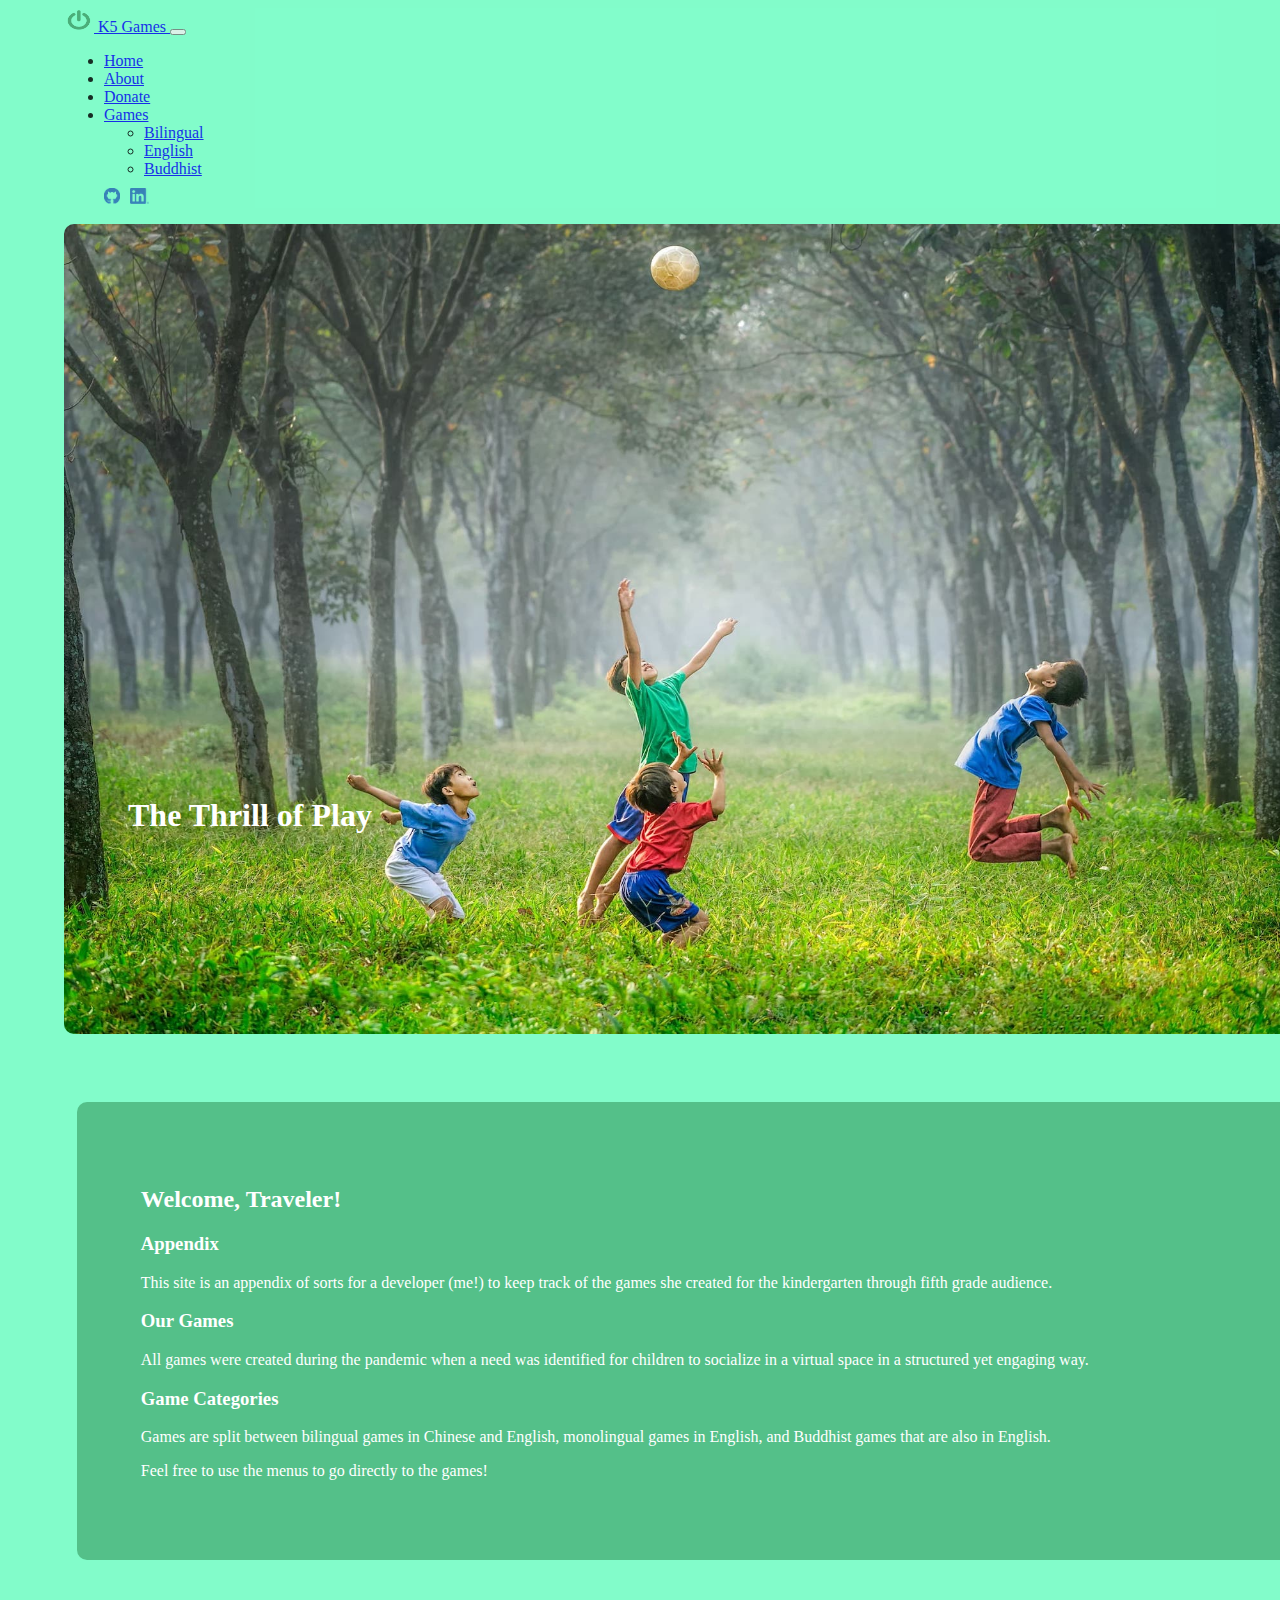
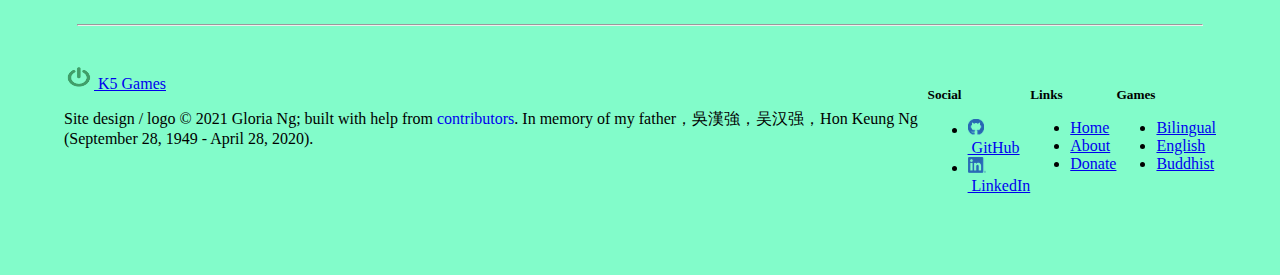
<file: index.html>
<!DOCTYPE html>
<html lang="en">
<head>
    <meta charset="UTF-8">
    <meta http-equiv="X-UA-Compatible" content="IE=edge">
    <meta name="viewport" content="width=device-width, initial-scale=1.0">
    <title>K5 Games</title>
    <!-- favicon -->
    <link rel="icon" type="image/png" href="assets/k5games.png">
    <!-- Bootstrap CDN -->
    <link href="https://cdn.jsdelivr.net/npm/bootstrap@5.1.3/dist/css/bootstrap.min.css" rel="stylesheet"
        integrity="sha384-1BmE4kWBq78iYhFldvKuhfTAU6auU8tT94WrHftjDbrCEXSU1oBoqyl2QvZ6jIW3" crossorigin="anonymous">
    <!-- Custom CSS -->
    <link rel="stylesheet" href="css/styles.css">
</head>
<body>
    <div id="header-placeholder"></div>
    <div class="container-fluid hero-section">
        <h1 class="display-1">The <span class="hero-greeting"></span></h1>
        <img src="assets/play.jpg" alt="children at play with ball outside" class="img-fluid play">
    </div>
    <div class="container-fluid welcome-section">
        <h2 class="h2 text-center mb-4">Welcome, Traveler!</h2>
        <div class="row">
            <div class="col-sm-12 col-md-4">
                <h3>Appendix</h3>
                <p>This site is an appendix of sorts for a developer (me!) to keep track of the games she created for the kindergarten through fifth grade audience.</p>
            </div>
            <div class="col-sm-12 col-md-4">
                <h3>Our Games</h3>
                <p>All games were created during the pandemic when a need was identified for children to socialize in a virtual space in a structured yet engaging way.</p>
            </div>
            <div class="col-sm-12 col-md-4">
                <h3>Game Categories</h3>
                <p>Games are split between bilingual games in Chinese and English, monolingual games in English, and Buddhist games that are also in English.</p>
            </div>
        </div>
        <p class="text-center mt-4">Feel free to use the menus to go directly to the games!</p>
    </div>
    <div id="footer-placeholder"></div>
    <!-- Bootstrap CDN -->
    <script src="https://cdn.jsdelivr.net/npm/bootstrap@5.1.3/dist/js/bootstrap.bundle.min.js"
    integrity="sha384-ka7Sk0Gln4gmtz2MlQnikT1wXgYsOg+OMhuP+IlRH9sENBO0LRn5q+8nbTov4+1p"
    crossorigin="anonymous"></script>
    <!--JQuery to load header and footer-->
    <script src="https://ajax.googleapis.com/ajax/libs/jquery/3.6.0/jquery.min.js"></script>
    <!-- Custom JS -->
    <script src="js/custom.js"></script>
</body>
</html>
</file>
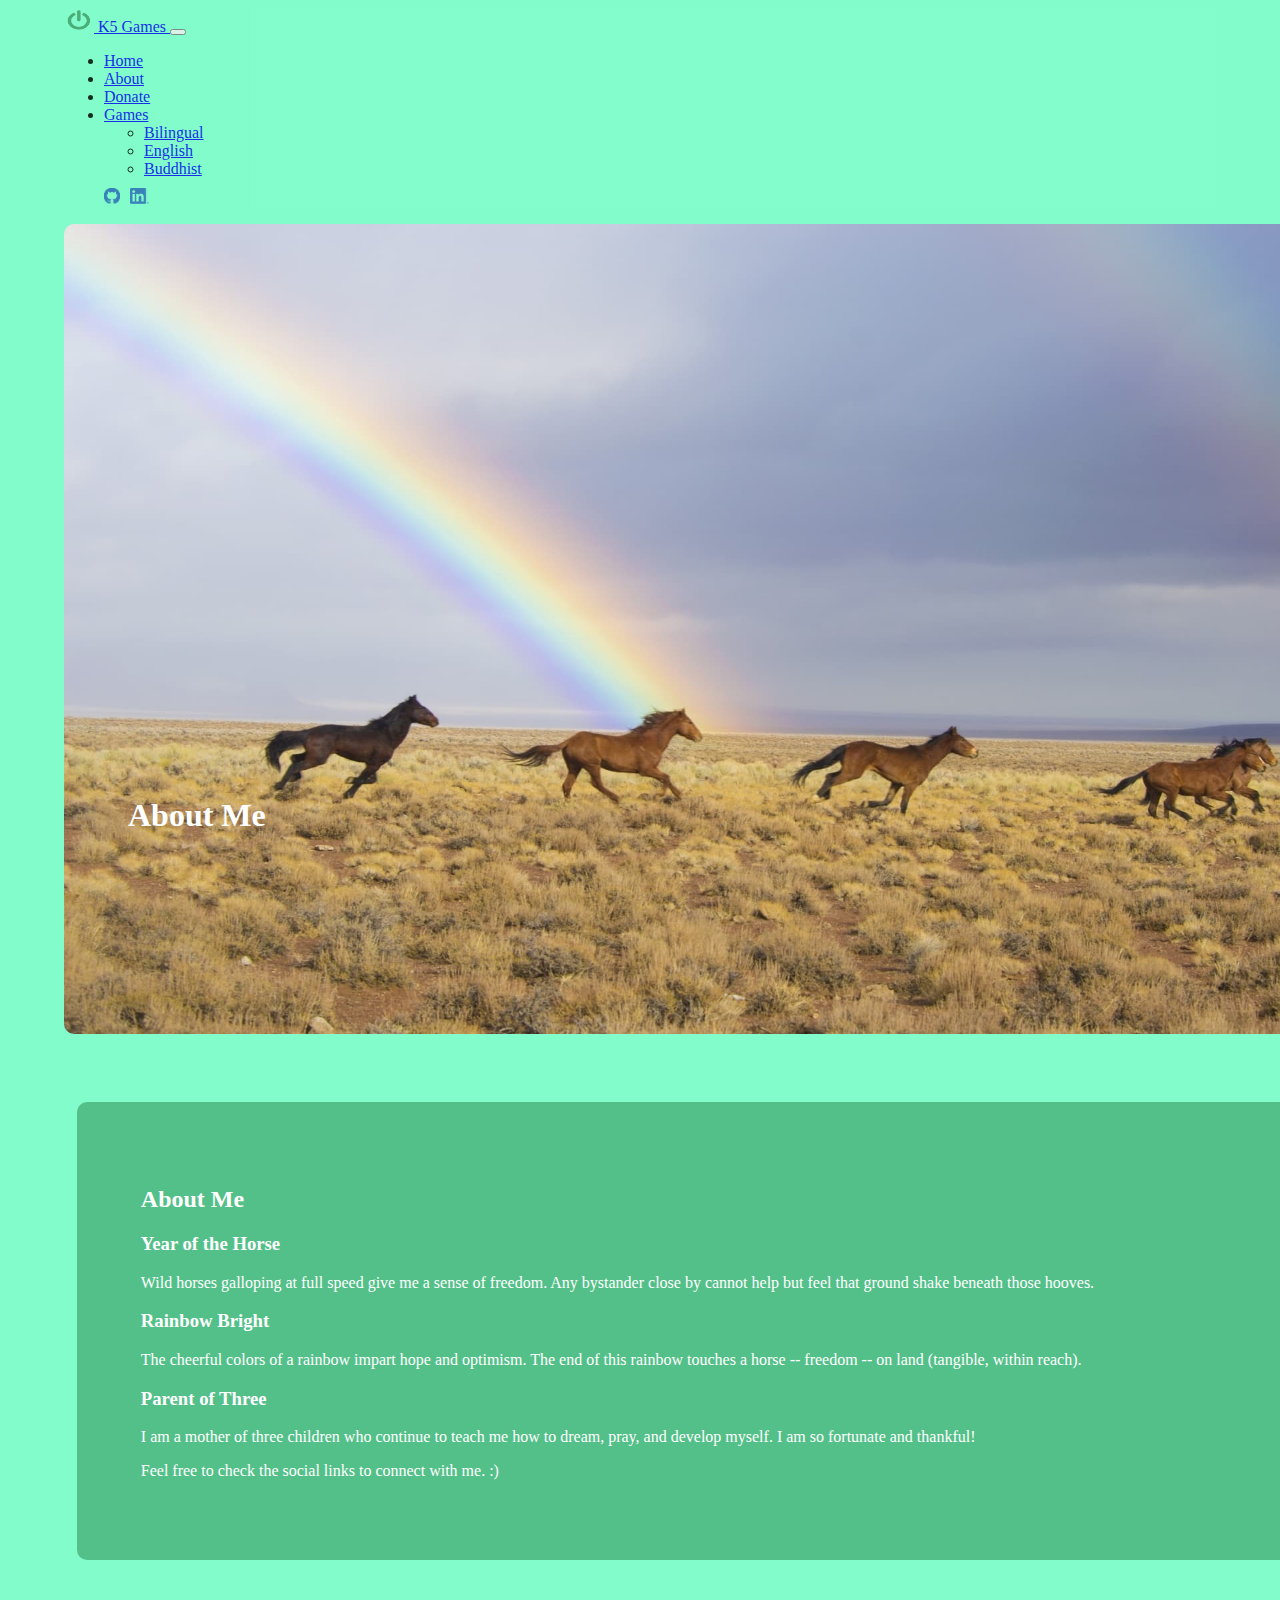
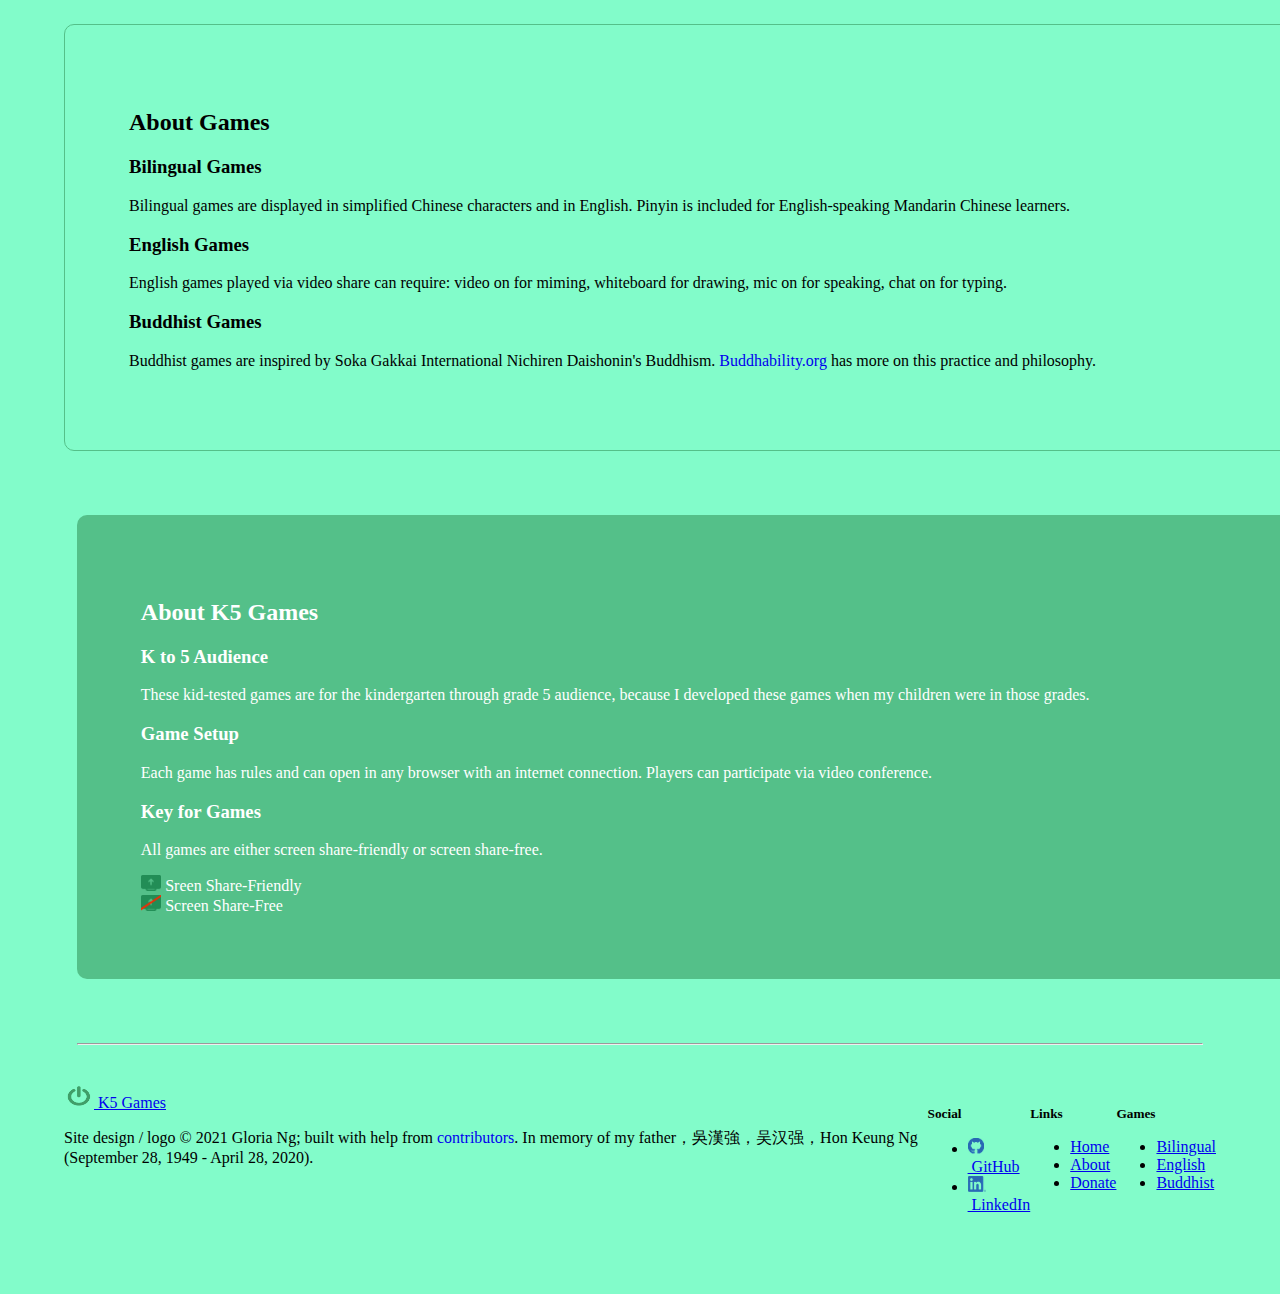
<file: pages/about.html>
<!DOCTYPE html>
<html lang="en">

<head>
    <meta charset="UTF-8">
    <meta http-equiv="X-UA-Compatible" content="IE=edge">
    <meta name="viewport" content="width=device-width, initial-scale=1.0">
    <title>K5 Games - About</title>
    <!-- favicon -->
    <link rel="icon" type="image/png" href="../assets/k5games.png">
    <!-- Bootstrap CDN -->
    <link href="https://cdn.jsdelivr.net/npm/bootstrap@5.1.3/dist/css/bootstrap.min.css" rel="stylesheet"
        integrity="sha384-1BmE4kWBq78iYhFldvKuhfTAU6auU8tT94WrHftjDbrCEXSU1oBoqyl2QvZ6jIW3" crossorigin="anonymous">
    <!-- Custom CSS -->
    <link rel="stylesheet" href="../css/styles.css">
</head>

<body>
    <div id="header-placeholder"></div>
    <div class="container-fluid hero-section">
        <h1 class="display-1">About <span class="about-greeting"></span></h1>
        <img src="../assets/horses.jpg" alt="wild horses galloping across a meadow under a rainbow" class="img-fluid play">
    </div>
    <div class="container-fluid welcome-section">
        <h2 class="h2 text-center mb-4">About Me</h2>
        <div class="row">
            <div class="col-sm-12 col-md-4">
                <h3>Year of the Horse</h3>
                <p>Wild horses galloping at full speed give me a sense of freedom. Any bystander close by cannot help but feel that ground shake beneath those hooves.</p>
            </div>
            <div class="col-sm-12 col-md-4">
                <h3>Rainbow Bright</h3>
                <p>The cheerful colors of a rainbow impart hope and optimism. The end of this rainbow touches a horse -- freedom -- on land (tangible, within reach).</p>
            </div>
            <div class="col-sm-12 col-md-4">
                <h3>Parent of Three</h3>
                <p>I am a mother of three children who continue to teach me how to dream, pray, and develop myself. I am so fortunate and thankful!</p>
            </div>
        </div>
        <p class="text-center mt-4">Feel free to check the social links to connect with me. :)</p>
    </div>
    <div class="container-fluid about-games-section">
        <h2 class="h2 text-center mb-4">About Games</h2>
        <div class="row">
            <div class="col-sm-12 col-md-4">
                <h3>Bilingual Games</h3>
                <p>Bilingual games are displayed in simplified Chinese characters and in English. Pinyin is included for English-speaking Mandarin Chinese learners.</p>
            </div>
            <div class="col-sm-12 col-md-4">
                <h3>English Games</h3>
                <p>English games played via video share can require: video on for miming, whiteboard for drawing, mic on for speaking, chat on for typing.</p>
            </div>
            <div class="col-sm-12 col-md-4">
                <h3>Buddhist Games</h3>
                <p>Buddhist games are inspired by Soka Gakkai International Nichiren Daishonin's Buddhism. <a class="text-link" href="https://buddhability.org/">Buddhability.org</a> has more on this practice and philosophy.</p>
            </div>
        </div>
    </div>
        <div class="container-fluid welcome-section">
            <h2 class="h2 text-center mb-4">About K5 Games</h2>
            <div class="row">
                <div class="col-sm-12 col-md-4">
                    <h3>K to 5 Audience</h3>
                    <p>These kid-tested games are for the kindergarten through grade 5 audience, because I developed these games when my children were in those grades.</p>
                </div>
                <div class="col-sm-12 col-md-4">
                    <h3>Game Setup</h3>
                    <p>Each game has rules and can open in any browser with an internet connection. Players can participate via video conference.</p>
                </div>
                <div class="col-sm-12 col-md-4">
                    <h3>Key for Games</h3>
                    <p class="screenshare-intro">All games are either screen share-friendly or screen share-free.</p>
                    <div><img class="screenshare" alt="screen share-friendly" src="../assets/screenshare-dark.png" style="height:1em;width:auto" />&nbsp;Sreen Share-Friendly</div>
                    <div><img class="screenshare-free" alt="screen share-free" src="../assets/screenshare-free-dark.png" style="height:1em;width:auto" />&nbsp;Screen Share-Free</a></div>
            </div>
        </div>
    </div>
    <div id="footer-placeholder"></div>
    <!-- Bootstrap CDN -->
    <script src="https://cdn.jsdelivr.net/npm/bootstrap@5.1.3/dist/js/bootstrap.bundle.min.js"
        integrity="sha384-ka7Sk0Gln4gmtz2MlQnikT1wXgYsOg+OMhuP+IlRH9sENBO0LRn5q+8nbTov4+1p"
        crossorigin="anonymous"></script>
    <!--JQuery to load header and footer-->
    <script src="https://ajax.googleapis.com/ajax/libs/jquery/3.6.0/jquery.min.js"></script>
    <!-- Custom JS -->
    <script src="../js/custom.js"></script>
</body>    
</html>
</file>
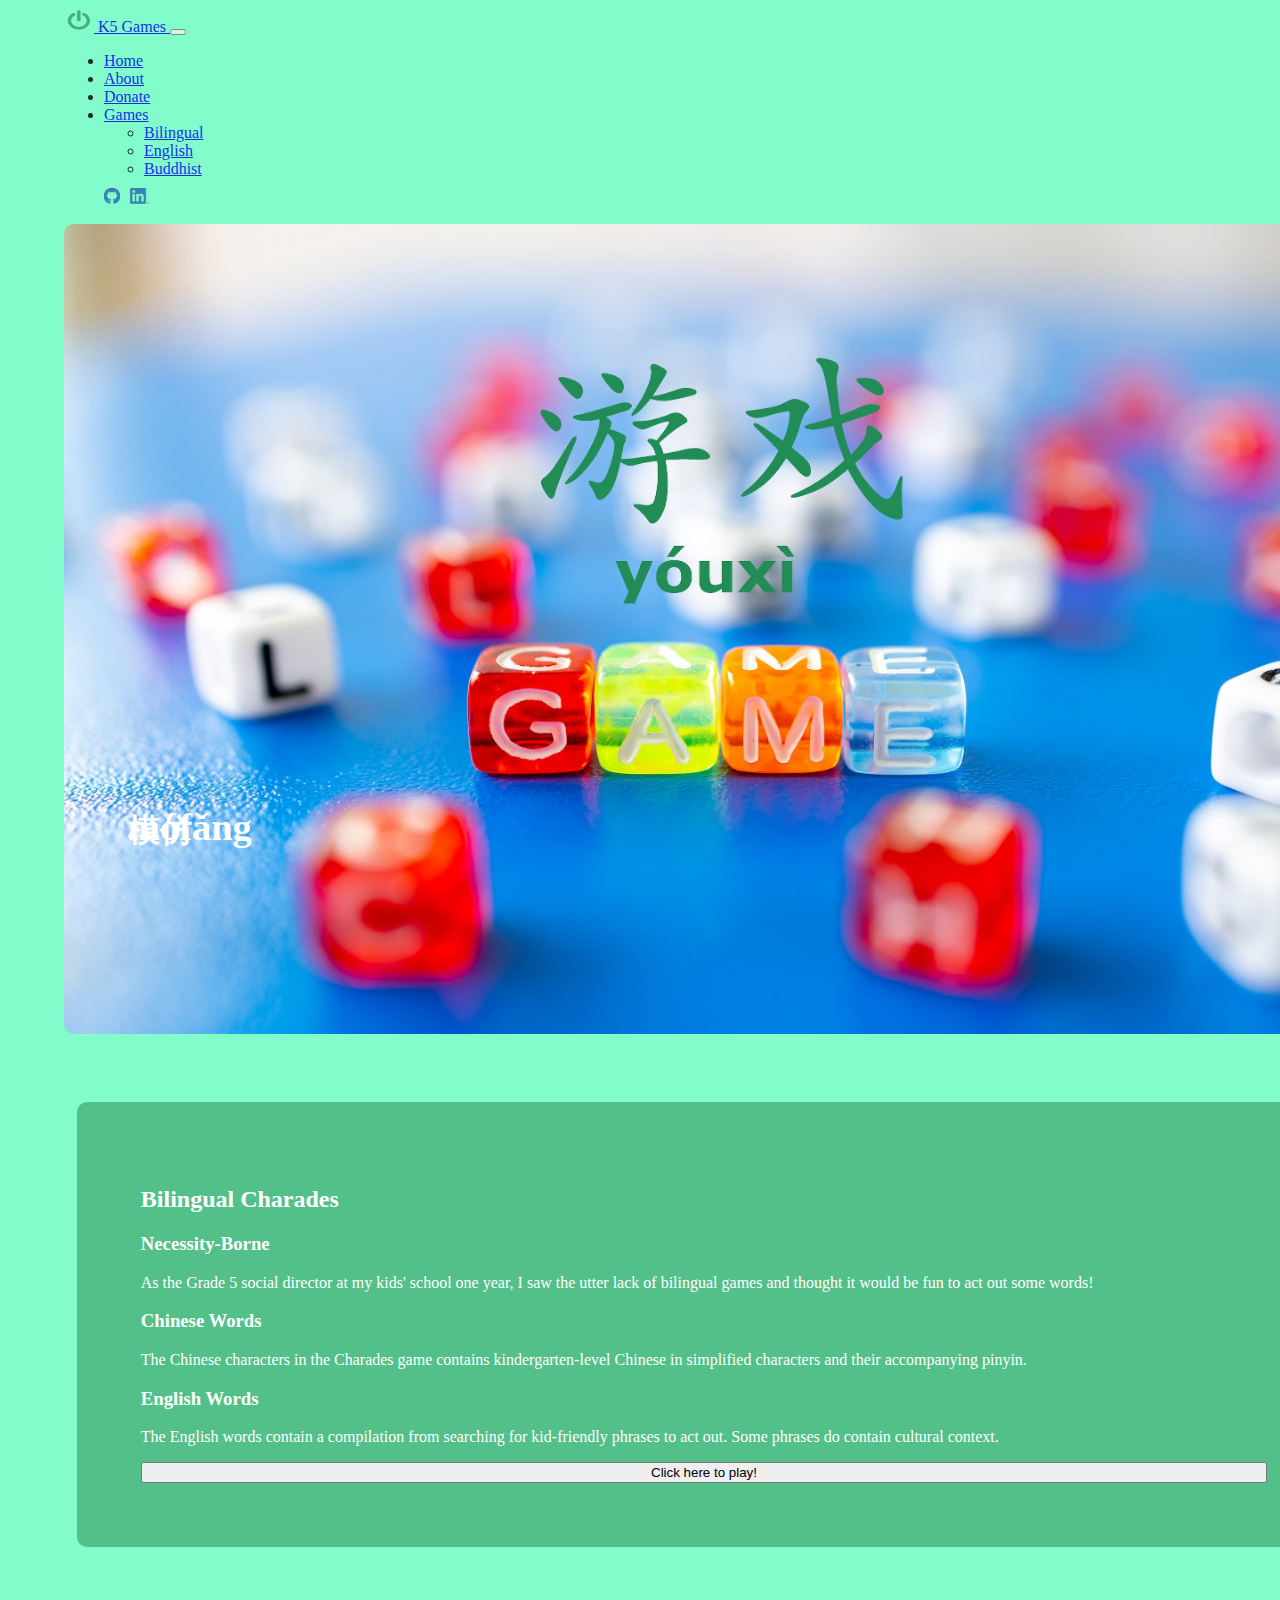
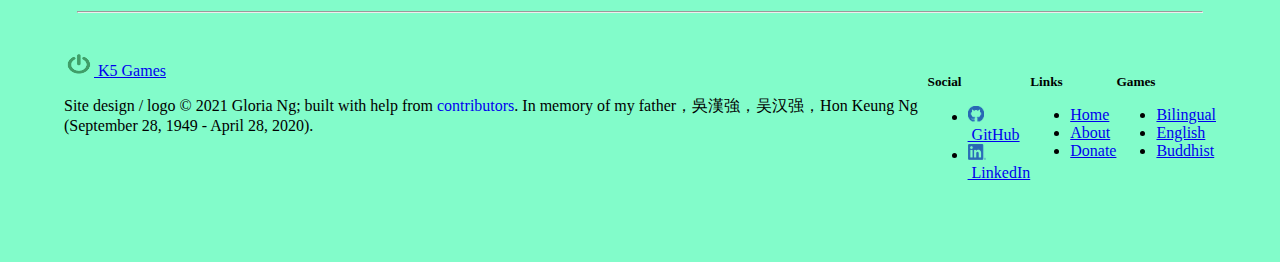
<file: pages/bilingual.html>
<!DOCTYPE html>
<html lang="en">

<head>
    <meta charset="UTF-8">
    <meta http-equiv="X-UA-Compatible" content="IE=edge">
    <meta name="viewport" content="width=device-width, initial-scale=1.0">
    <title>K5 Games - Bilingual</title>
    <!-- favicon -->
    <link rel="icon" type="image/png" href="../assets/k5games.png">
    <!-- Bootstrap CDN -->
    <link href="https://cdn.jsdelivr.net/npm/bootstrap@5.1.3/dist/css/bootstrap.min.css" rel="stylesheet"
        integrity="sha384-1BmE4kWBq78iYhFldvKuhfTAU6auU8tT94WrHftjDbrCEXSU1oBoqyl2QvZ6jIW3" crossorigin="anonymous">
    <!-- Custom CSS -->
    <link rel="stylesheet" href="../css/styles.css">
</head>
<body>
    <div id="header-placeholder"></div>
    <div class="container-fluid hero-section">
        <h1 class="display-1 bilingual-greeting-wrapper"><span class="bilingual-greeting"></span><br><span class="pinyin-greeting"></span></h1>
        <img src="../assets/games-bilingual.jpg" alt="dice that spell out 'game' with simplified Chinese characters for 'game' and accompanying Pinyin Romanization surrounded by scattered dice" class="img-fluid play">
    </div>
    <div class="container-fluid welcome-section">
        <h2 class="h2 text-center mb-4">Bilingual Charades</h2>
        <div class="row">
            <div class="col-sm-12 col-md-4">
                <h3>Necessity-Borne</h3>
                <p>As the Grade 5 social director at my kids' school one year, I saw the utter lack of bilingual games and thought it would be fun to act out some words!</p>
            </div>
            <div class="col-sm-12 col-md-4">
                <h3>Chinese Words</h3>
                <p>The Chinese characters in the Charades game contains kindergarten-level Chinese in simplified characters and their accompanying pinyin.</p>
            </div>
            <div class="col-sm-12 col-md-4">
                <h3>English Words</h3>
                <p>The English words contain a compilation from searching for kid-friendly phrases to act out. Some phrases do contain cultural context.</p>
            </div>
            <a href="https://games.gloriang.com/g5-charades.html"><button class="btn btn-outline-primary width100Percent">Click here to play!</button></a>
        </div>
    </div>
    <div id="footer-placeholder"></div>
    <!-- Bootstrap CDN -->
    <script src="https://cdn.jsdelivr.net/npm/bootstrap@5.1.3/dist/js/bootstrap.bundle.min.js"
        integrity="sha384-ka7Sk0Gln4gmtz2MlQnikT1wXgYsOg+OMhuP+IlRH9sENBO0LRn5q+8nbTov4+1p"
        crossorigin="anonymous"></script>
    <!--JQuery to load header and footer-->
    <script src="https://ajax.googleapis.com/ajax/libs/jquery/3.6.0/jquery.min.js"></script>
    <!-- Custom JS -->
    <script src="../js/custom.js"></script>
</body>

</html>
</file>
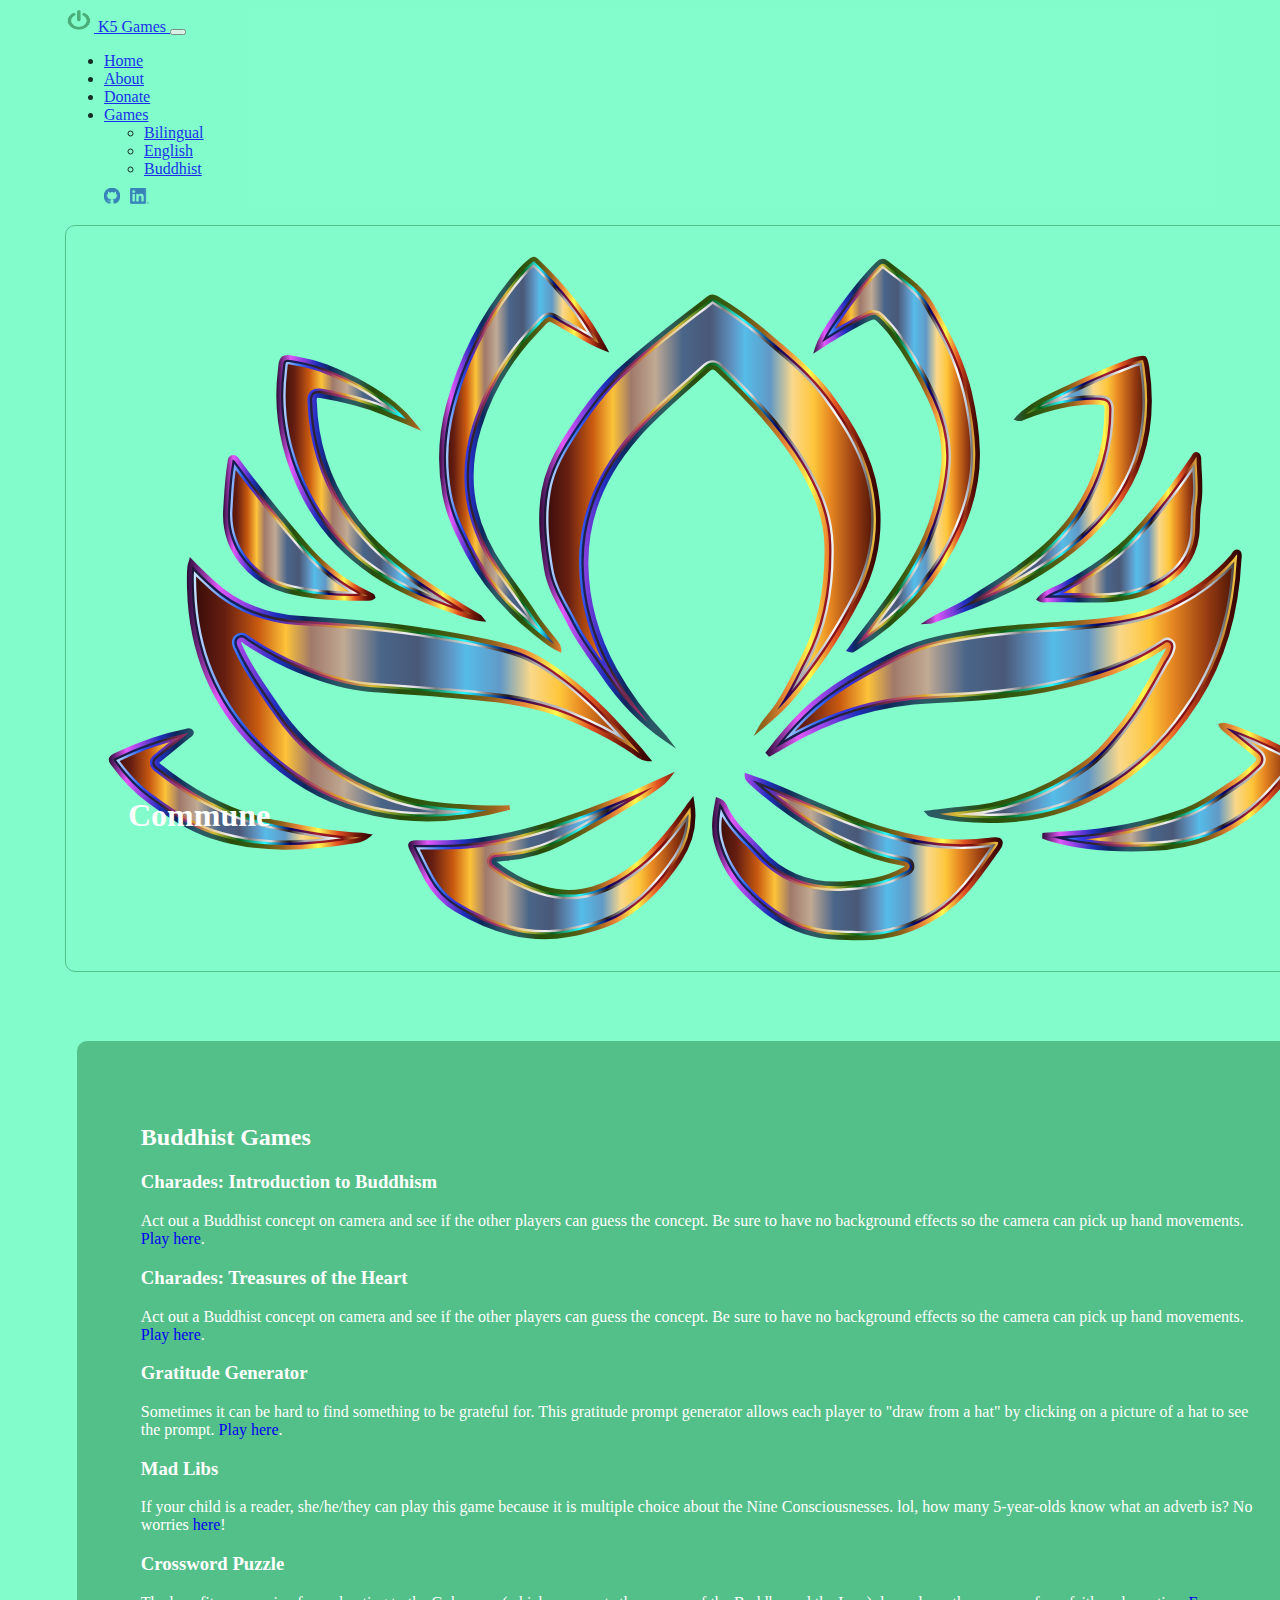
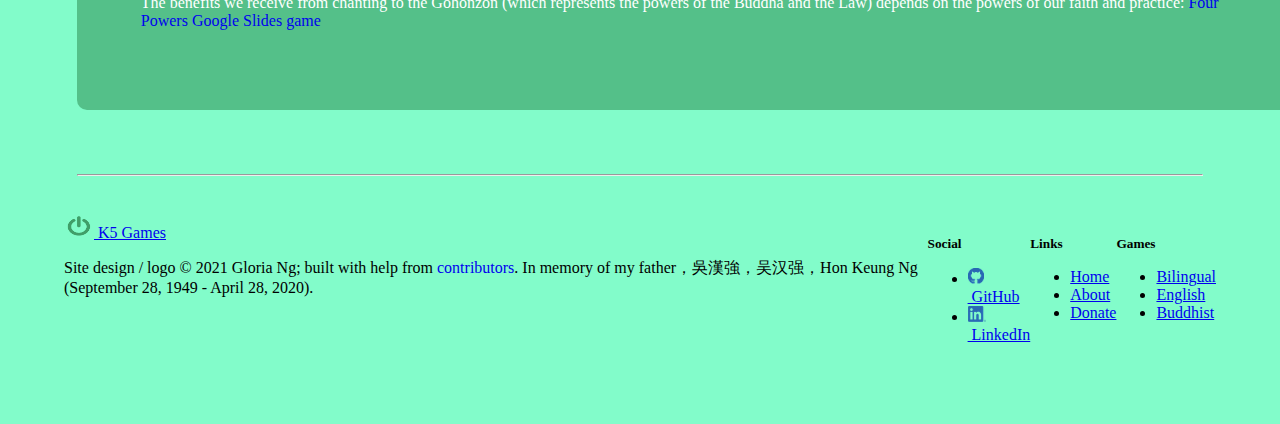
<file: pages/buddhist.html>
<!DOCTYPE html>
<html lang="en">

<head>
    <meta charset="UTF-8">
    <meta http-equiv="X-UA-Compatible" content="IE=edge">
    <meta name="viewport" content="width=device-width, initial-scale=1.0">
    <title>K5 Games - Buddhist</title>
    <!-- favicon -->
    <link rel="icon" type="image/png" href="../assets/k5games.png">
    <!-- Bootstrap CDN -->
    <link href="https://cdn.jsdelivr.net/npm/bootstrap@5.1.3/dist/css/bootstrap.min.css" rel="stylesheet"
        integrity="sha384-1BmE4kWBq78iYhFldvKuhfTAU6auU8tT94WrHftjDbrCEXSU1oBoqyl2QvZ6jIW3" crossorigin="anonymous">
    <!-- Custom CSS -->
    <link rel="stylesheet" href="../css/styles.css">
</head>

<body>
    <div id="header-placeholder"></div>
    <div class="container-fluid hero-section">
        <h1 class="display-1"><span class="buddhist-greeting"></span></h1>
        <img src="../assets/lotus-multicolor.svg" alt="blossoming lotus in multi-color brilliance"
            class="img-fluid play buddhist-greeting-wrapper">
    </div>
    <div class="container-fluid welcome-section">
        <h2 class="h2 text-center mb-4">Buddhist Games</h2>
        <div class="row">
            <div class="col-sm-12 col-md-4">
                <h3>Charades: Introduction to Buddhism</h3>
                <p>Act out a Buddhist concept on camera and see if the other players can guess the concept. Be sure to have no background effects so the camera can pick up hand movements. <a class="text-link" href="https://games.gloriang.com/buddhist-charades.html">Play here</a>.</p>
            </div>
            <div class="col-sm-12 col-md-4">
                <h3>Charades: Treasures of the Heart</h3>
                <p>Act out a Buddhist concept on camera and see if the other players can guess the concept. Be sure to have no background effects so the camera can pick up hand movements. <a class="text-link" href="https://games.gloriang.com/buddhist-treasures.html">Play here</a>.</p>
            </div>
            <div class="col-sm-12 col-md-4">
                <h3>Gratitude Generator</h3>
                <p>Sometimes it can be hard to find something to be grateful for. This gratitude prompt generator allows each player to "draw from a hat" by clicking on a picture of a hat to see the prompt. <a class="text-link" href="https://games.gloriang.com/buddhist-gratitude.html">Play here</a>.</p>
            </div>
            <div class="col-sm-12 col-md-4">
                <h3>Mad Libs</h3>
                <p>If your child is a reader, she/he/they can play this game because it is multiple choice about the Nine Consciousnesses. lol, how many 5-year-olds know what an adverb is? No worries <a class="text-link" href="https://games.gloriang.com/buddhist-madlibs.html" target="_blank">here</a>!</p>
            </div>
            <div class="col-sm-12 col-md-4">
                <h3>Crossword Puzzle</h3>
                <p>The benefits we receive from chanting to the Gohonzon (which represents the powers of the Buddha and the Law) depends on the powers of our faith and practice: <a class="text-link" href="https://docs.google.com/presentation/d/e/2PACX-1vTpKmR2RnaBy3pQaOP-7tujqFS1l3j2eScWs-ix3hA0GXL1gScgic8koQRIh7J5d1rQ_d62Pj4AlK2r/pub?start=false&loop=false&delayms=3000" target="_blank">Four Powers Google Slides game</a></p>
            </div>
        </div>
    </div>
    <div id="footer-placeholder"></div>
    <!-- Bootstrap CDN -->
    <script src="https://cdn.jsdelivr.net/npm/bootstrap@5.1.3/dist/js/bootstrap.bundle.min.js"
        integrity="sha384-ka7Sk0Gln4gmtz2MlQnikT1wXgYsOg+OMhuP+IlRH9sENBO0LRn5q+8nbTov4+1p"
        crossorigin="anonymous"></script>
    <!--JQuery to load header and footer-->
    <script src="https://ajax.googleapis.com/ajax/libs/jquery/3.6.0/jquery.min.js"></script>
    <!-- Custom JS -->
    <script src="../js/custom.js"></script>
</body>

</html>
</file>
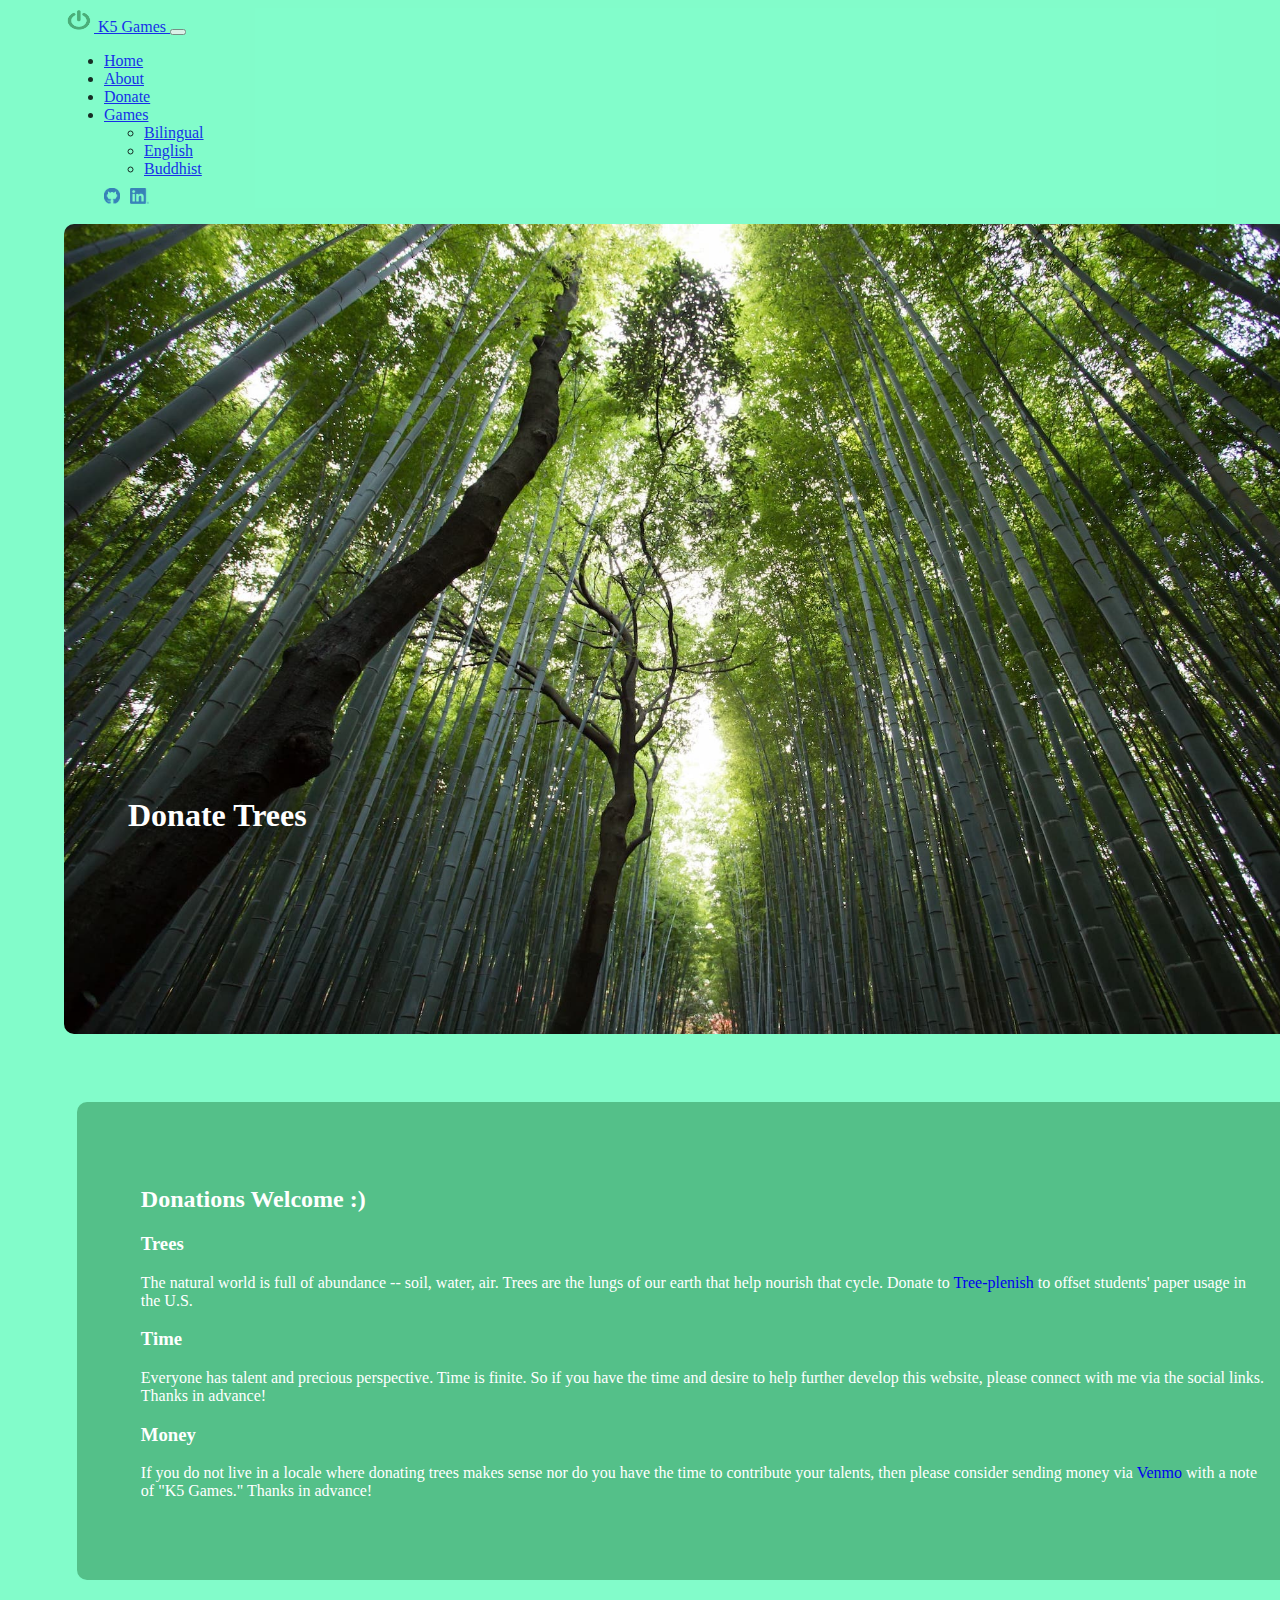
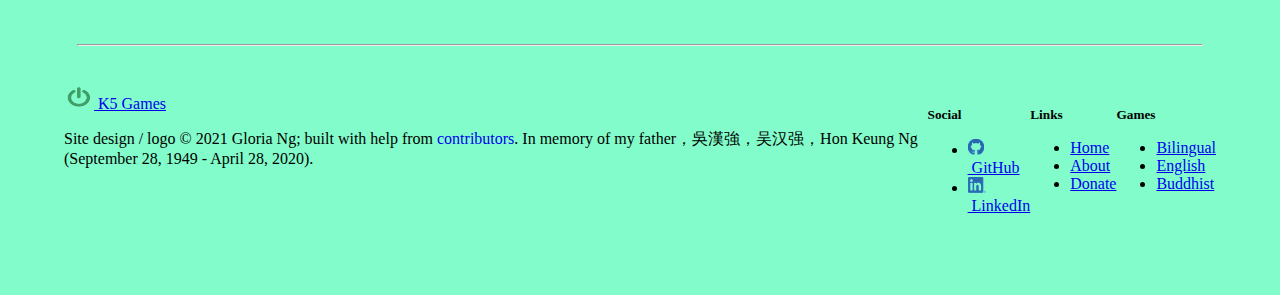
<file: pages/donate.html>
<!DOCTYPE html>
<html lang="en">

<head>
    <meta charset="UTF-8">
    <meta http-equiv="X-UA-Compatible" content="IE=edge">
    <meta name="viewport" content="width=device-width, initial-scale=1.0">
    <title>K5 Games - Donate</title>
    <!-- favicon -->
    <link rel="icon" type="image/png" href="../assets/k5games.png">
    <!-- Bootstrap CDN -->
    <link href="https://cdn.jsdelivr.net/npm/bootstrap@5.1.3/dist/css/bootstrap.min.css" rel="stylesheet"
        integrity="sha384-1BmE4kWBq78iYhFldvKuhfTAU6auU8tT94WrHftjDbrCEXSU1oBoqyl2QvZ6jIW3" crossorigin="anonymous">
    <!-- Custom CSS -->
    <link rel="stylesheet" href="../css/styles.css">

    <!--JQuery to load header and footer-->
    <script src="https://ajax.googleapis.com/ajax/libs/jquery/3.6.0/jquery.min.js"></script>
    <!-- <script>
        function correctHREFurl(){
            $("body *[href]").attr("href", function(){
                return ($(this).attr("href").startsWith("https://")||$(this).attr("href").startsWith("http://")||$(this).attr("href").startsWith("../")?"":"../") + $(this).attr("href")
            })
            $("body *[src]").attr("src", function(){
                return ($(this).attr("src").startsWith("https://")||$(this).attr("src").startsWith("http://")||$(this).attr("src").startsWith("../")?"":"../") + $(this).attr("src")
            })
        }
        $(document).ready(function() {
            if(location.href.includes("pages")){
                $('#header-placeholder').load("../includes/header.html", correctHREFurl);
                $('#footer-placeholder').load("../includes/footer.html", correctHREFurl);
            }
            else{
                $('#header-placeholder').load("includes/header.html");
                $('#footer-placeholder').load("includes/footer.html");
            }
        });
    </script> -->
</head>

<body>
    <div id="header-placeholder"></div>
    <div class="container-fluid hero-section">
        <h1 class="display-1">Donate <span class="donate-greeting"></span></h1>
        <img src="../assets/trees.jpg" alt="amidst a bamboo forest with tall trees growing towards the sunlit sky" class="img-fluid play">
    </div>
    <div class="container-fluid welcome-section">
        <h2 class="h2 text-center mb-4">Donations Welcome :)</h2>
        <div class="row">
            <div class="col-sm-12 col-md-4">
                <h3>Trees</h3>
                <p>The natural world is full of abundance -- soil, water, air. Trees are the lungs of our earth that help nourish that cycle. Donate to <a class="text-link" href="https://www.tree-plenish.org/donate">Tree-plenish</a> to offset students' paper usage in the U.S.</p>
            </div>
            <div class="col-sm-12 col-md-4">
                <h3>Time</h3>
                <p>Everyone has talent and precious perspective. Time is finite. So if you have the time and desire to help further develop this website, please connect with me via the social links. Thanks in advance!</p>
            </div>
            <div class="col-sm-12 col-md-4">
                <h3>Money</h3>
                <p>If you do not live in a locale where donating trees makes sense nor do you have the time to contribute your talents, then please consider sending money via <a class="text-link" href="https://venmo.com/gloriang510">Venmo</a> with a note of "K5 Games." Thanks in advance!</p>
            </div>
        </div>
    </div>
    <div id="footer-placeholder"></div>
    <!-- Bootstrap CDN -->
    <script src="https://cdn.jsdelivr.net/npm/bootstrap@5.1.3/dist/js/bootstrap.bundle.min.js"
        integrity="sha384-ka7Sk0Gln4gmtz2MlQnikT1wXgYsOg+OMhuP+IlRH9sENBO0LRn5q+8nbTov4+1p"
        crossorigin="anonymous"></script>
    <!-- Custom JS -->
    <script src="../js/custom.js"></script>
</body>

</html>
</file>
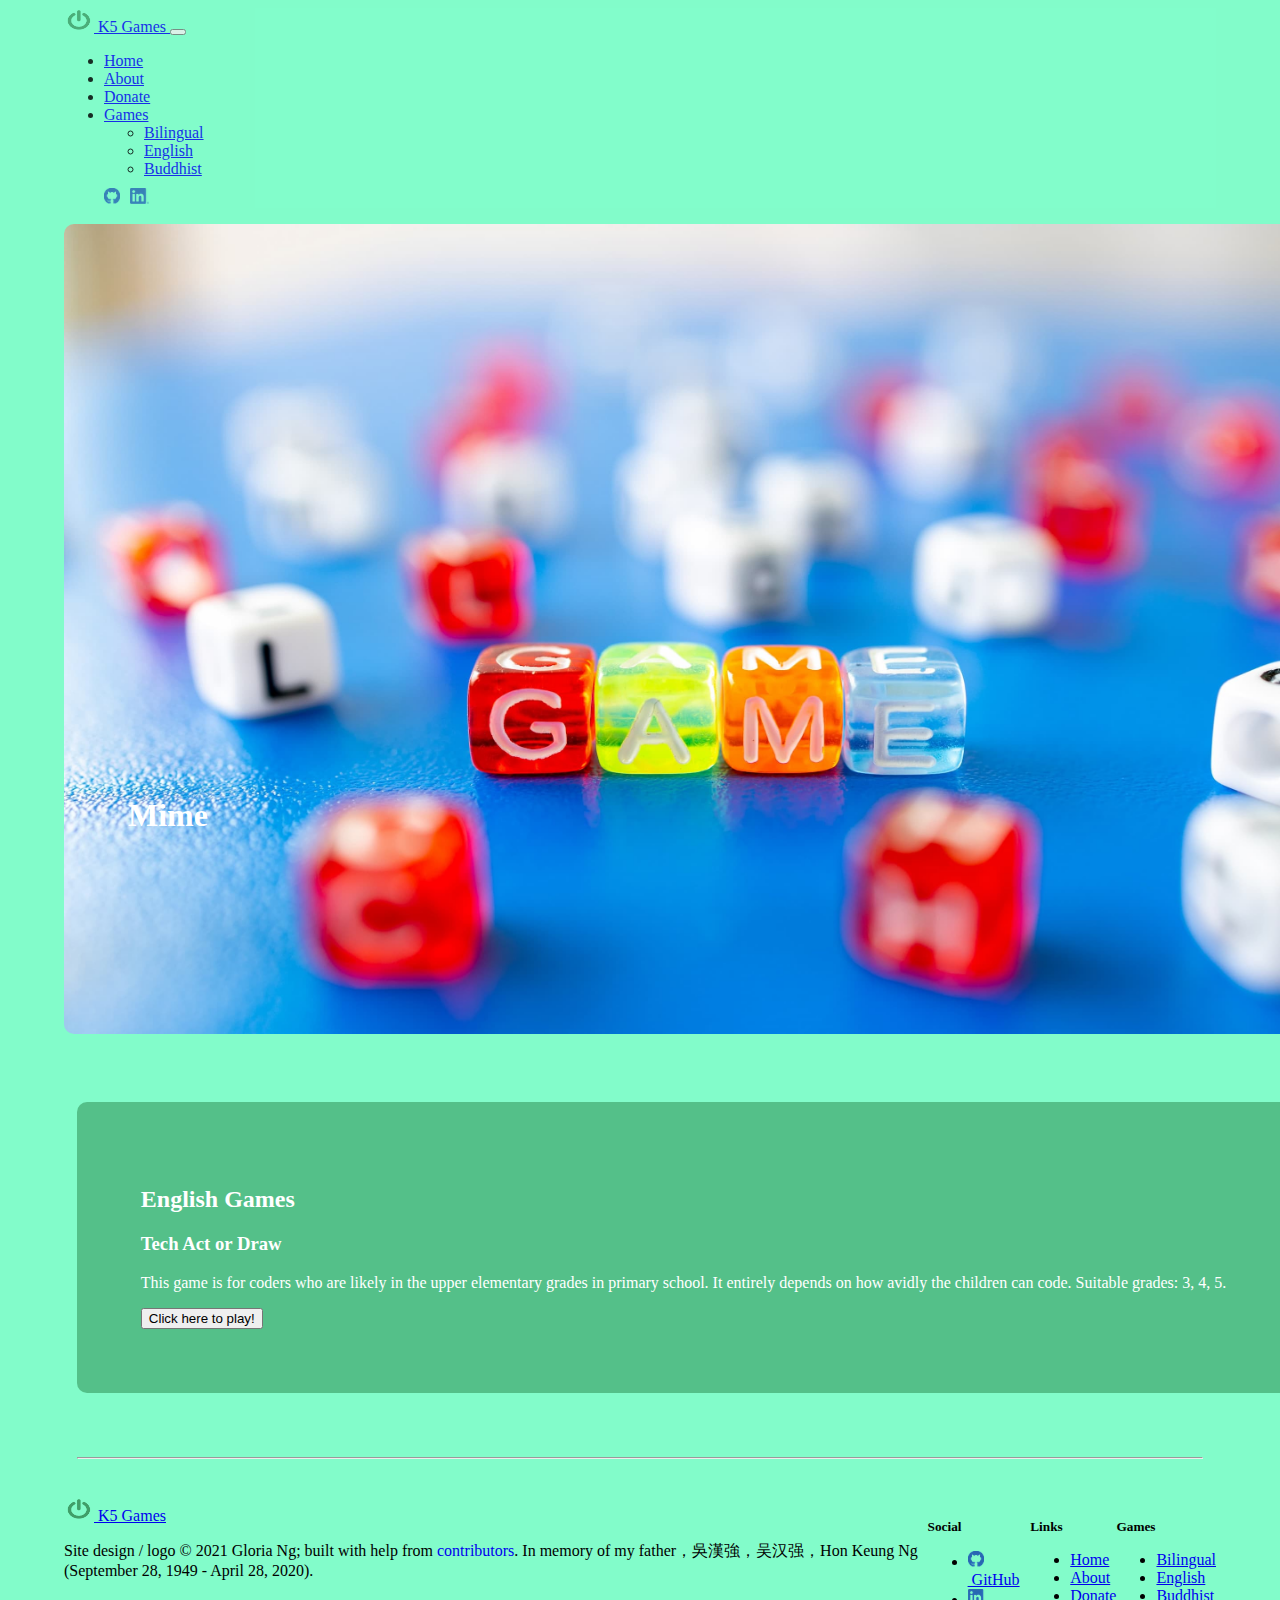
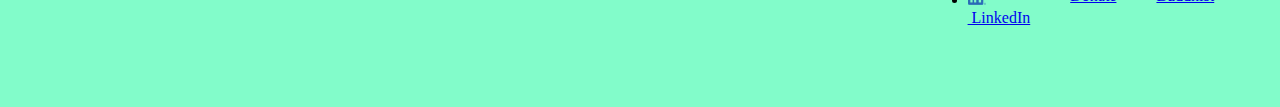
<file: pages/english.html>
<!DOCTYPE html>
<html lang="en">

<head>
    <meta charset="UTF-8">
    <meta http-equiv="X-UA-Compatible" content="IE=edge">
    <meta name="viewport" content="width=device-width, initial-scale=1.0">
    <title>K5 Games - English</title>
    <!-- favicon -->
    <link rel="icon" type="image/png" href="../assets/k5games.png">
    <!-- Bootstrap CDN -->
    <link href="https://cdn.jsdelivr.net/npm/bootstrap@5.1.3/dist/css/bootstrap.min.css" rel="stylesheet"
        integrity="sha384-1BmE4kWBq78iYhFldvKuhfTAU6auU8tT94WrHftjDbrCEXSU1oBoqyl2QvZ6jIW3" crossorigin="anonymous">
    <!-- Custom CSS -->
    <link rel="stylesheet" href="../css/styles.css">
</head>

<body>
    <div id="header-placeholder"></div>
    <div class="container-fluid hero-section">
        <h1 class="display-1"><span class="english-greeting"></span></h1>
        <img src="../assets/games.jpg" alt="dice that spell out 'game' surrounded by scattered dice"
            class="img-fluid play">
    </div>
    <div class="container-fluid welcome-section">
        <h2 class="h2 text-center mb-4">English Games</h2>
        <div class="row">
            <div class="col-sm-12 col-md-4">
                <h3>Tech Act or Draw</h3>
                <p>This game is for coders who are likely in the upper elementary grades in primary school. It entirely depends on how avidly the children can code. Suitable grades: 3, 4, 5.</p>
                <a href="https://games.gloriang.com/k12-tech-draw.html">
                    <button class="btn btn-outline-primary">Click here to play!</button>
                </a>
            </div>
        </div>
    </div>
    <div id="footer-placeholder"></div>
    <!-- Bootstrap CDN -->
    <script src="https://cdn.jsdelivr.net/npm/bootstrap@5.1.3/dist/js/bootstrap.bundle.min.js"
        integrity="sha384-ka7Sk0Gln4gmtz2MlQnikT1wXgYsOg+OMhuP+IlRH9sENBO0LRn5q+8nbTov4+1p"
        crossorigin="anonymous"></script>
    <!--JQuery to load header and footer-->
    <script src="https://ajax.googleapis.com/ajax/libs/jquery/3.6.0/jquery.min.js"></script>
    <!-- Custom JS -->
    <script src="../js/custom.js"></script>
</body>

</html>
</file>
<file: css/styles.css>
:root {
  --bg-color: #82fcca;
  --dk-color: #54c089;
  --ico-color: #228d56;
}

.width100Percent {
  width: 100%;
}

body {
  background-color: var(--bg-color);
  margin-left: 5vw;
  margin-right: 5vw;
  padding: 0;
}

/* header global styling */
nav {
  background-color: var(--bg-color);
  opacity: 0.82;
}

.navbar-nav .nav-link:hover {
  font-weight: bold;
}

.github-header:hover,
.nav-link:hover .github {
  content: url("../assets/github-green.png");
}

.linkedin-header:hover,
.nav-link:hover .linkedin {
  content: url("../assets/linkedin-green.png");
}

ul.dropdown-menu.show {
  background-color: var(--bg-color);
}

.dropdown-item:hover {
  background-color: var(--dk-color);
  font-weight: bold;
}

.text-link {
  text-decoration: none;
}

/* Header images: */
#header-linkedin {
  height: 1em;
  width: auto;
}

#header-github {
  height: 1em;
  width: auto;
  margin-top: 10px;
}

/* footer global styling */
hr {
  margin: 10vw 4vw 2vw;
}

.footer-section {
  margin-bottom: 5vw;
}

.footer-section > .row {
  display: flex;
  flex-direction: column-reverse;
}

.copyright-text {
  text-align: center;
}

.footer-nav {
  display: flex;
  justify-content: space-around;
  padding: 5vw 0vw 10vw;
}

h5,
.h5 {
  margin-bottom: 0;
}

.footer-links,
.footer-games {
  display: flex;
  flex-direction: column;
}

.footer-section a.nav-link {
  padding-left: 0;
  padding-bottom: 0;
}

.footer-nav a.nav-link:hover {
  color: var(--dk-color);
}

/* hero image global styling */
.play {
  max-height: 90vh;
  width: 100vw;
  border-radius: 10px;
}

/* welcome section global styling */
.welcome-section {
  background-color: var(--dk-color);
  color: white;
  padding: 5vw 5vw;
  border-radius: 10px;
  margin: 5vw 4vw;
  width: 82vw;
}

/* home page hero text */
h1 {
  z-index: 1;
  position: absolute;
  top: 10vh;
  left: 10vw;
  color: white;
  width: 50vw;
}

.hero-greeting::before {
  content: "Thrill of Play";
  animation: animate infinite 6s;
}

@keyframes animate {
  0% {
    content: "Thrill of Play";
  }
  20% {
    content: "Thrill of Play";
  }
  40% {
    content: "Joy of Accord";
  }
  70% {
    content: "Wonder of";
  }
  75% {
    content: "Wonder of K5 Games";
  }
  100% {
    content: "Wonder of K5 Games";
  }
}

/* about page hero text */
.about-greeting::before {
  content: "Me";
  animation: slidein infinite 3s;
}

@keyframes slidein {
  0% {
    content: "Me";
  }
  50% {
    content: "Games";
  }
  75% {
    content: "K5 Games";
  }
}

.about-games-section {
  padding: 5vw 5vw;
  border: 1px solid var(--dk-color);
  border-radius: 10px;
  /* margin: 5vw 4vw; */
  width: 82vw;
}

/* donate page hero text */
.donate-greeting::before {
  content: "Trees";
  animation: trees infinite 3s;
}

@keyframes trees {
  0% {
    content: "Trees";
  }
  50% {
    content: "Time";
  }
  75% {
    content: "Money";
  }
}

/* for Chinese character greeting */
.bilingual-greeting::before {
  content: "模仿";
  animation: bilingual infinite 3s;
}

@keyframes bilingual {
  0% {
    content: "模仿";
  }
  50% {
    content: "画画";
  }
  75% {
    content: "说话";
  }
}

/* for pinyin greeting */
.pinyin-greeting {
  font-size: 1.2rem;
  position: relative;
  top: calc(-1rem + 1vw);
}
.pinyin-greeting::before {
  content: "mófǎng";
  animation: pinyin infinite 3s;
}

@keyframes pinyin {
  0% {
    content: "mófǎng";
  }
  50% {
    content: "huà huà";
  }
  75% {
    content: "shuōhuà";
  }
}

/* english page hero text */
.english-greeting::before {
  content: "Mime";
  animation: english infinite 3s;
}

@keyframes english {
  0% {
    content: "Mime";
  }
  50% {
    content: "Draw";
  }
  75% {
    content: "Speak";
  }
}

/* buddhist page hero text */
.buddhist-greeting-wrapper {
  border: 1px solid var(--dk-color);
  border-radius: 10px;
  margin: 1px;
}

.buddhist-greeting::before {
  content: "Commune";
  animation: buddhist infinite 3s;
}

@keyframes buddhist {
  0% {
    content: "Commune";
  }
  50% {
    content: "Dialogue";
  }
  75% {
    content: "Study";
  }
}

@media screen and (min-width: 768px) {
  .welcome-section {
    margin: 5vw 2vw;
    width: 86vw;
  }
  .about-games-section {
    width: 86vw;
  }
  .pinyin-greeting {
    font-size: calc(1.2rem + 2.5vw);
  }
  hr {
    margin: 0vw 3vw 3vw;
  }
  .footer-section > .row {
    flex-direction: row;
    justify-content: space-between;
  }
  .copyright-text {
    text-align: left;
  }
  .footer-nav {
    padding: 0;
    justify-content: space-evenly;
  }
}

@media screen and (min-width: 991.98px) {
  #header-linkedin {
    margin-top: 10px;
    margin-left: 6px;
  }
}

@media screen and (min-width: 1024px) {
  hr {
    margin: 0 1vw 5vw;
  }
  .welcome-section {
    margin: 5vw 1.5vw;
    width: 87vw;
  }
  .about-games-section {
    width: 87vw;
  }
  #navbarNavDropdown {
    justify-content: flex-end;
  }
}

@media screen and (min-width: 1200px) {
  .dropdown-menu {
    min-width: unset;
    width: 6.5rem;
  }
  .dropdown-menu[data-bs-popper] {
    right: 0;
    left: unset;
  }
  h1 {
    top: unset;
    bottom: 5vh;
    left: 10vw;
    width: unset;
  }
  /* bilingual page hero text */
  .bilingual-greeting-wrapper {
    bottom: -2vh;
  }
  hr {
    margin-bottom: 3vw;
  }
  .welcome-section {
    margin: 5vw 1vw;
    width: 88vw;
  }
  .about-games-section {
    width: 88vw;
  }
  .pinyin-greeting {
    top: -3rem;
    font-size: calc(1.2rem + 1.5vw);
  }
}
</file>
